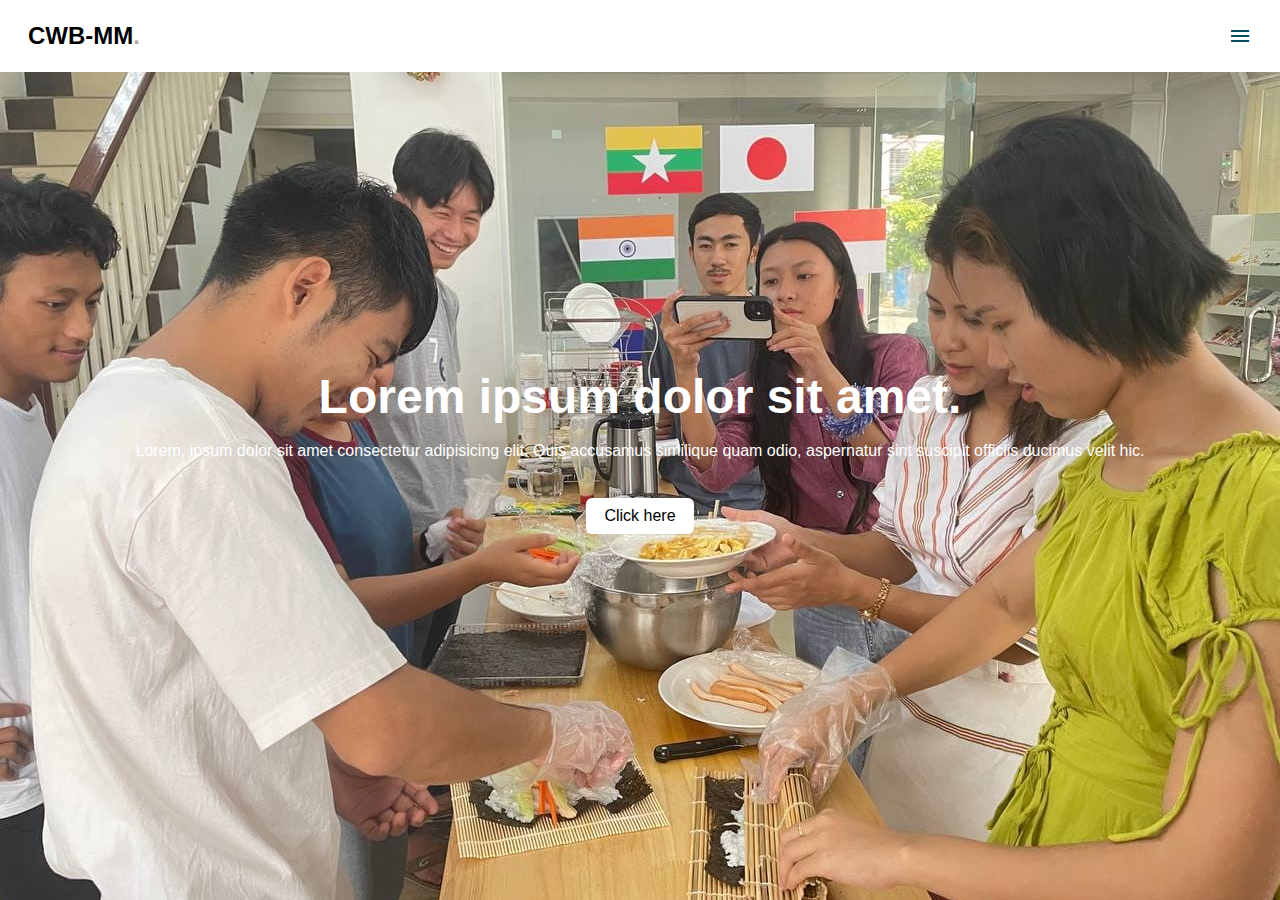
<file: index.html>
<!DOCTYPE html>
<html lang="en">
<head>
    <meta charset="UTF-8">
    <meta name="viewport" content="width=device-width, initial-scale=1.0">
    <title>CWB Myanmar</title>
    <link rel="stylesheet" href="style.css">
    <link rel="stylesheet" href="https://fonts.googleapis.com/css2?family=Material+Symbols+Outlined:opsz,wght,FILL,GRAD@24,400,0,0">
</head>
<body>
    <header>
        <nav class="navbar">
            <a class="logo" href="./index.html">CWB-MM<span>.</span></a>
            <ul class="menu-links">
                <span id="close-menu-btn" class="material-symbols-outlined">close</span>
                <li><a href="https://cwb-mm.github.io/team/academy_cafe/academy_cafe.html">Academy Cafe</a></li>
                <li><a href="./entreprenuers/entreprenuers.html">Entreprenuers</a></li>
                <li><a href="./food_product/food_products.html">Food Products</a></li>
                <li><a href="./livelihood/livelihood.html">Livelihood</a></li>
                <li><a href="./community_college/community_college.html">Community College</a></li>
                <li><a href="./environmental/environmental.html">Environmental</a></li>
            </ul>
            <span id="hamburger-btn" class="material-symbols-outlined"> menu</span>
        </nav>
    </header>

    <section class="hero-section">
        <div class="content">
            <h2>Lorem ipsum dolor sit amet.</h2>
            <p>Lorem, ipsum dolor sit amet consectetur adipisicing elit. Quis accusamus similique quam odio, aspernatur sint suscipit officiis ducimus velit hic.</p>
            <button>Click here</button>
        </div>
    </section>
    <script src="./script.js"></script>
</body>
</html>
</file>
<file: style.css>
* {
    margin: 0;
    padding: 0;
    box-sizing: border-box;
    font-family: 'Poppins', sans-serif;
}

header{
    position: fixed;
    top: 0;
    left: 0;
    width: 100%;
    padding: 20px;
    background-color: white;
}

header .navbar{
    display: flex;
    align-items: center;
    justify-content: space-between;
    max-width: 1400px;
    margin: 0 auto;
}
.logo{
   
    color: rgb(11, 11, 11);
    padding: 2px 8px;
    border-radius: 8px;
    font-weight: 600;
    font-size: 1.2rem;
    text-decoration: none;
}

.logo:hover{
    background-color: rgb(121, 164, 173);
    color: rgb(225, 211, 211);
    padding: 2px 8px;
}

.navbar {
    color: #0b0b0b;
    font-weight: 600;
    font-size: 1.2rem;
    text-decoration: none;
}

.navbar .logo span{
    color: #b8a89f;
}

.navbar .menu-links{
    display: flex;
    list-style: none;
    gap: 50px;
}

.navbar a{
    color: #fff;
    text-decoration: none;
    transition: 0.5s ease;
}

.navbar a:hover{
    color: black;
}

.hero-section{
    height: 100vh;
    background-image: url(./img/homepage_photo.jpg);
    background-position: center;
    background-size: cover;
    display: flex;
    align-items: center;
    padding: 0 60px;
}

.hero-section .content{
    max-width: 1200px;
    margin: o auto;
    width: 100%;
    color: #fff;
}

.hero-section .content h2{
    font-size: 3rem;
    max-width: 600px;
    line-height: 70px;
}

.hero-section .content p{
    font-weight: 300;
    max-width: 600px;
    margin-top: 15px;
}

.hero-section .content button{
    background-color: #fff;
    padding: 12px 30px;
    border: none;
    font-size: 1rem;
    border-radius: 6px;
    margin-top: 38px;
    cursor: pointer;
    font-weight: 500;
    transition: 0.5s ease;
}

.hero-section .content button:hover{
    color: #fff;
    background: #C06B3E;
}

#close-menu-btn{
    position: absolute;
    right: 20px;
    top: 20px;
    cursor: pointer;
    display: none;
}

#hamburger-btn{
    color: #074b5f;
    background-color: #fff;
    width: 40px;
    border-radius: 4px;
    padding-left: 8px;
    cursor: pointer;
    display: none;
}

#hamburger-btn:hover{
    color: white;
    background-color: #074b5f;
    transition: 1.5s ease-in-out;
}

@media (max-width: 1200px) {
    header{
        padding: 20px;
    }
}

    header.show-mobile-menu::before{
        content: "";
        position: fixed;
        left: 0;
        top: 0;
        width: 100%;
        height: 100%;
        backdrop-filter: blur(5px);
    }

    .navbar .logo{
        font-size: 1.5rem;
    }

    #hamburger-btn, #close-menu-btn {
        display: block;
    }

    .navbar .menu-links{
        position: fixed;
        top: 0;
        left: -250px;
        width: 250px;
        height: 100vh;
        background: #fff;
        flex-direction: column;
        padding: 90px 20px 0;
        transition: left 0.5s ease;
    }

    header.show-mobile-menu .navbar .menu-links {
        left: 0;
    }

    .navbar a{
        color: #000;
    }

    .hero-section .content{
        text-align: center;
    }

    .hero-section .content :is(h2,p){
        max-width: 100%;
    }

    .hero-section .content h2{
        font-size: 3rem;
        line-height: 60px;
    }

    .hero-section .content button{
        padding: 9px 18px;
    }
</file>
